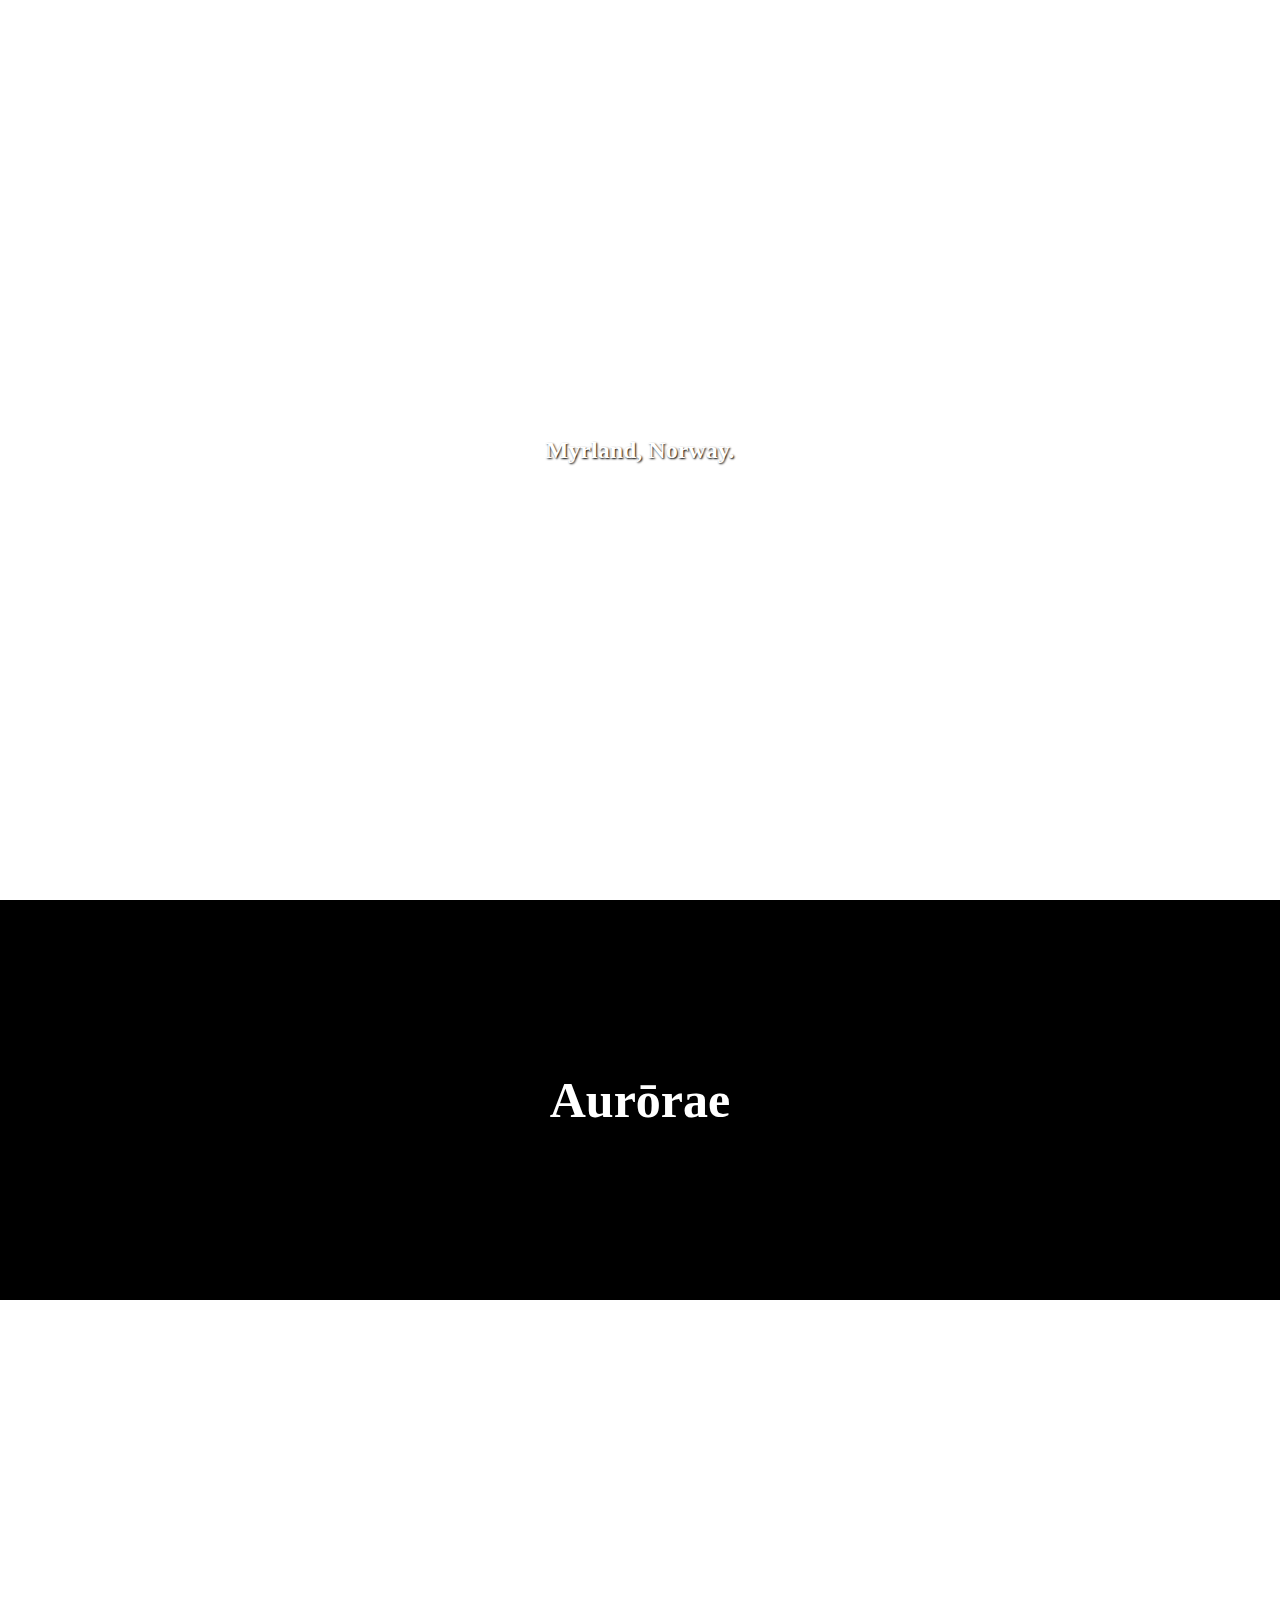
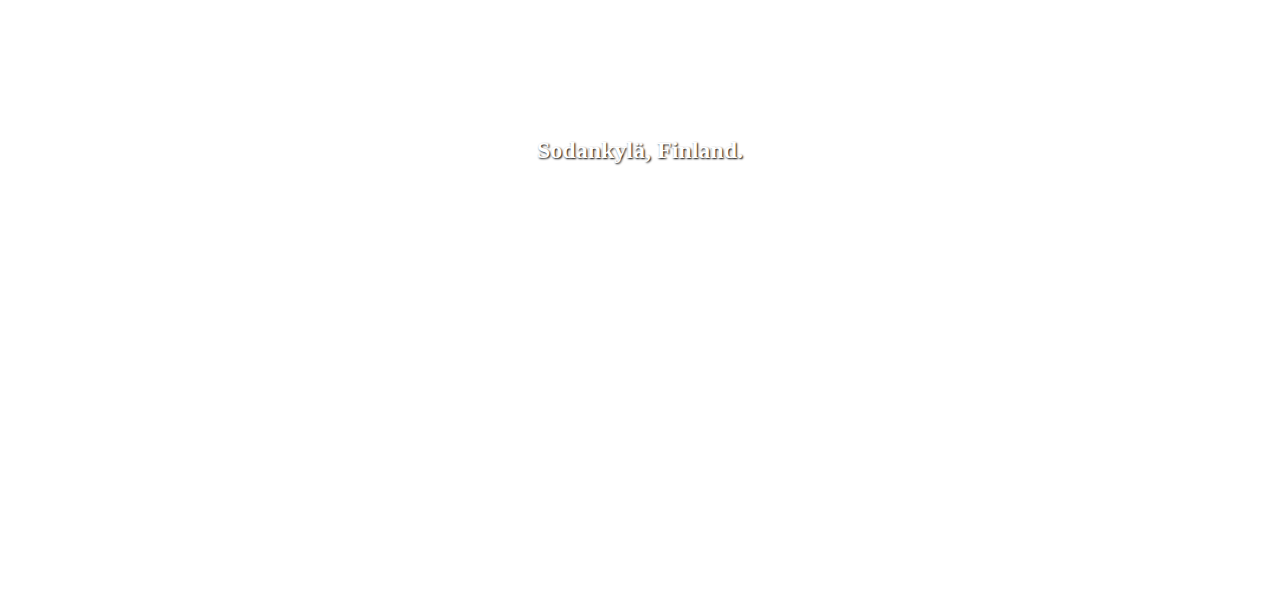
<file: parallax-effect/index.html>
<!DOCTYPE html>
<html>
<head>
	<meta charset="UTF-8">
	<meta name="viewport" content="width=device-width, initial-scale=1">
	<link rel="stylesheet" href="style.css">
</head>
<body>
    <div class="parallax"><h2>Myrland, Norway.</h2></div>
	<div class="text"><h1>Aurōrae</h1></div>
	<div class="parallax2"><h2>Sodankylä, Finland.</h2></div>
</body>
</html>
</file>
<file: parallax-effect/style.css>
* {
  margin: 0;
  padding: 0;
  box-sizing: border-box;
}

h1 {
  font-size: 50px;
  color: white;
}

h2 {
  font-size: 24px;
  color: white;
  text-shadow: 1px 1px 2px black;
}

.parallax,
.parallax2 {
  height: 100vh;
  background-attachment: fixed;
  background-position: center;
  background-size: cover;
  display: flex;
  justify-content: center;
  align-items: center;
}

.parallax {
  background-image: url("https://images.pexels.com/photos/3408744/pexels-photo-3408744.jpeg?auto=compress&cs=tinysrgb&w=1260&h=750&dpr=1");
}

.parallax2 {
  background-image: url("https://images.pexels.com/photos/624015/pexels-photo-624015.jpeg?auto=compress&cs=tinysrgb&w=1260&h=750&dpr=1");
}

.text {
  height: 400px;
  background-color: black;
  display: flex;
  justify-content: center;
  align-items: center;
}
</file>
